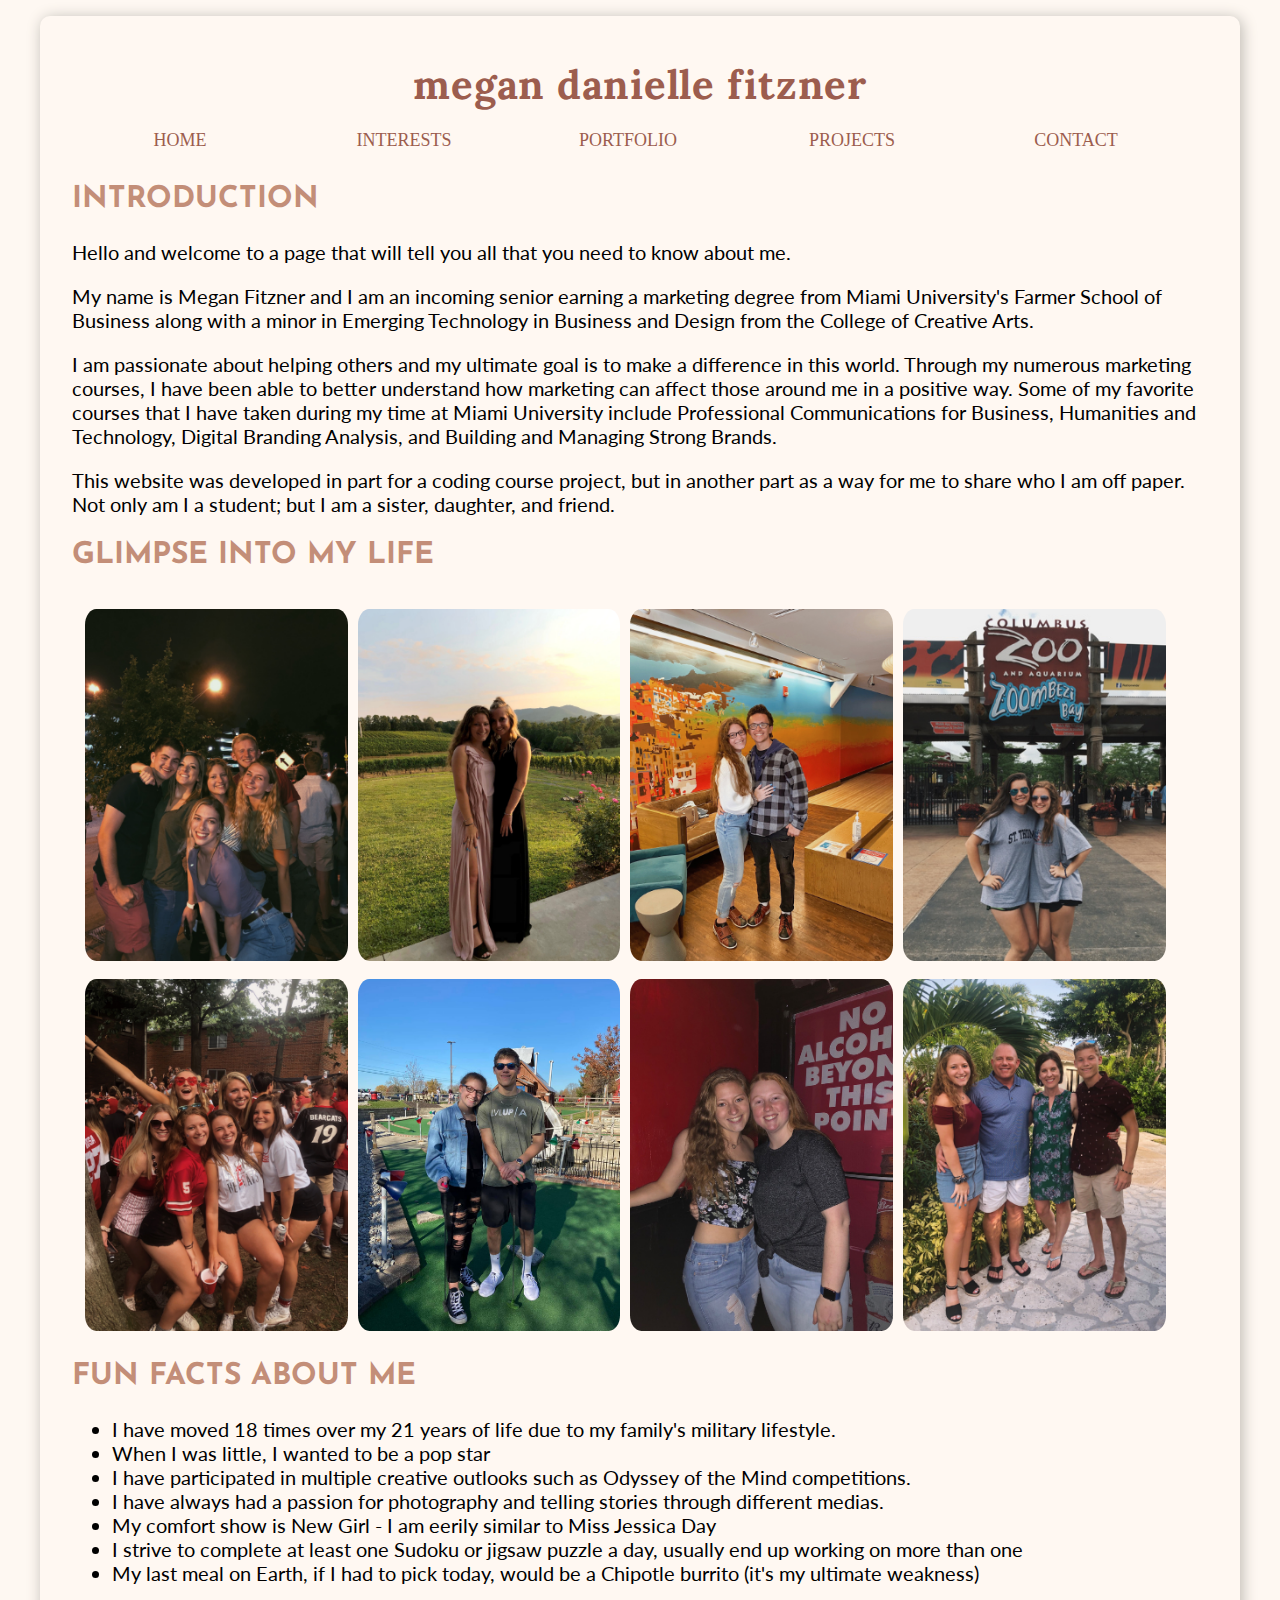
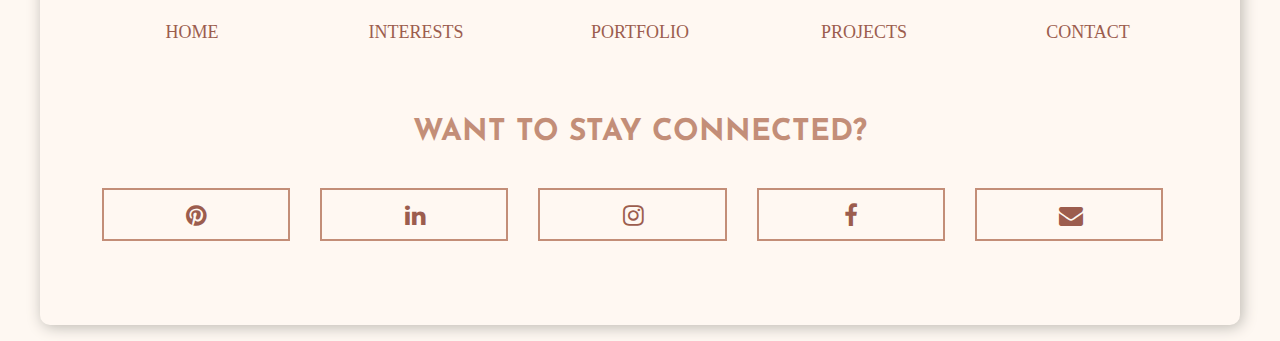
<file: index.html>
<!DOCTYPE html> 
<html lang="en">

<head> 
    
<!-- Head section is for data about the webpage. Enter title, author, and description to match your needs -->
    
    <meta charset="utf-8">
    <meta name="viewport" content="width=device-width, initial-scale=1.0">
    <title>megan danielle fitzner</title>
    <meta name="author" content="Megan Fitzner">
    <meta name="description" content="home page of personal portfolio">
    <link rel="preconnect" href="https://fonts.gstatic.com">
    <link href="styles.css" rel="stylesheet">
    <link href="https://fonts.googleapis.com/css2?family=Josefin+Sans:wght@200&family=Lato:wght@300&family=Lora:ital@1&display=swap" rel="stylesheet">
    <link rel="stylesheet" href="https://maxcdn.bootstrapcdn.com/font-awesome/4.7.0/css/font-awesome.min.css">

</head>

<body id="homepage">

<main class="page container"> 
    
<h1> megan danielle fitzner </h1>
    
<nav>
    <ul>
    
        <li> <a href = "index.html">HOME</a></li>
        <li> <a href = "interests.html">INTERESTS</a></li>
        <li> <a href = "portfolio.html">PORTFOLIO</a></li>
        <li> <a href = "projects.html">PROJECTS</a></li>
        <li> <a href = "contact.html">CONTACT</a></li>
        
    </ul>
</nav>
    
<h2> INTRODUCTION </h2> 
    
<p> 
Hello and welcome to a page that will tell you all that you need to know about me. 
</p>

<p>
My name is Megan Fitzner and I am an incoming senior earning a marketing degree from Miami University's Farmer School of Business along with a minor in Emerging Technology in Business and Design from the College of Creative Arts. 
</p>

<p>
I am passionate about helping others and my ultimate goal is to make a difference in this world. Through my numerous marketing courses, I have been able to better understand how marketing can affect those around me in a positive way. Some of my favorite courses that I have taken during my time at Miami University include Professional Communications for Business, Humanities and Technology, Digital Branding Analysis, and Building and Managing Strong Brands. 
</p>
    
<p>
This website was developed in part for a coding course project, but in another part as a way for me to share who I am off paper. Not only am I a student; but I am a sister, daughter, and friend. 
</p>


<h2> GLIMPSE INTO MY LIFE </h2>
    
<div class="row">
  <div class="column">
    <img src="home_image01.png" alt="Group photo" style="width:100%"> 
  </div>
  <div class="column">
    <img src="home_image02.png" alt="Two friends" style="width:100%">
  </div>
  <div class="column">
    <img src="home_image03.png" alt="Couple" style="width:100%">
  </div>
  <div class="column">
    <img src="home_image04.png" alt="Two friends" style="width:100%">
  </div>
</div> 
    
<div class="row">
  <div class="column">
    <img src="home_image05.png" alt="Group photo" style="width:100%">
  </div> 
  <div class="column">
    <img src="home_image06.png" alt="Siblings" style="width:100%">
  </div>
  <div class="column">
    <img src="home_image07.png" alt="Two friends" style="width:100%">
  </div>
  <div class="column">
    <img src="home_image08.png" alt="Family" style="width:100%">
  </div>
</div>
    
<h2> FUN FACTS ABOUT ME </h2> 
 
<ul class="facts">

    <li>I have moved 18 times over my 21 years of life due to my family's military lifestyle. </li>  
    <li>When I was little, I wanted to be a pop star </li>
    <li>I have participated in multiple creative outlooks such as Odyssey of the Mind competitions.  </li>
    <li>I have always had a passion for photography and telling stories through different medias. </li>
    <li>My comfort show is New Girl - I am eerily similar to Miss Jessica Day  </li>
    <li>I strive to complete at least one Sudoku or jigsaw puzzle a day, usually end up working on more than one  </li>
    <li>My last meal on Earth, if I had to pick today, would be a Chipotle burrito (it's my ultimate weakness)  </li>

</ul>


<footer>
<nav>
    <ul class="pages">
    
        <li> <a href = "index.html">HOME</a></li>
        <li> <a href = "interests.html">INTERESTS</a></li>
        <li> <a href = "portfolio.html">PORTFOLIO</a></li>
        <li> <a href = "projects.html">PROJECTS</a></li>
        <li> <a href = "contact.html">CONTACT</a></li>
        
    </ul>
</nav> 
    
    
<div class="center">
<div id="social-test">
  
<h2>WANT TO STAY CONNECTED?</h2> 
<!-- https://codepen.io/michaelrossi/pen/RWxmbb/ --> 

<ul class="social">
  <li><a href="https://www.pinterest.com/mfitzner/">
      <i class="fa fa-pinterest" aria-hidden="true"></i> </a> </li>
 
  <li><a href="https://www.linkedin.com/in/meganfitzner/">
      <i class="fa fa-linkedin" aria-hidden="true"></i> </a> </li>
 
  <li><a href="https://www.instagram.com/meganfitzner/">
      <i class="fa fa-instagram" aria-hidden="true"></i> </a> </li>
 
  <li><a href="https://www.facebook.com/megan.fitzner">
      <i class="fa fa-facebook" aria-hidden="true"></i> </a> </li>
    
  <li><a href="mailto:fitznemd@miamioh.edu">
      <i class="fa fa-envelope" aria-hidden="true"></i> </a> </li>

</ul>

    </div>
  </div>
    
</footer> 
    
</main>

</body>

</html>
</file>
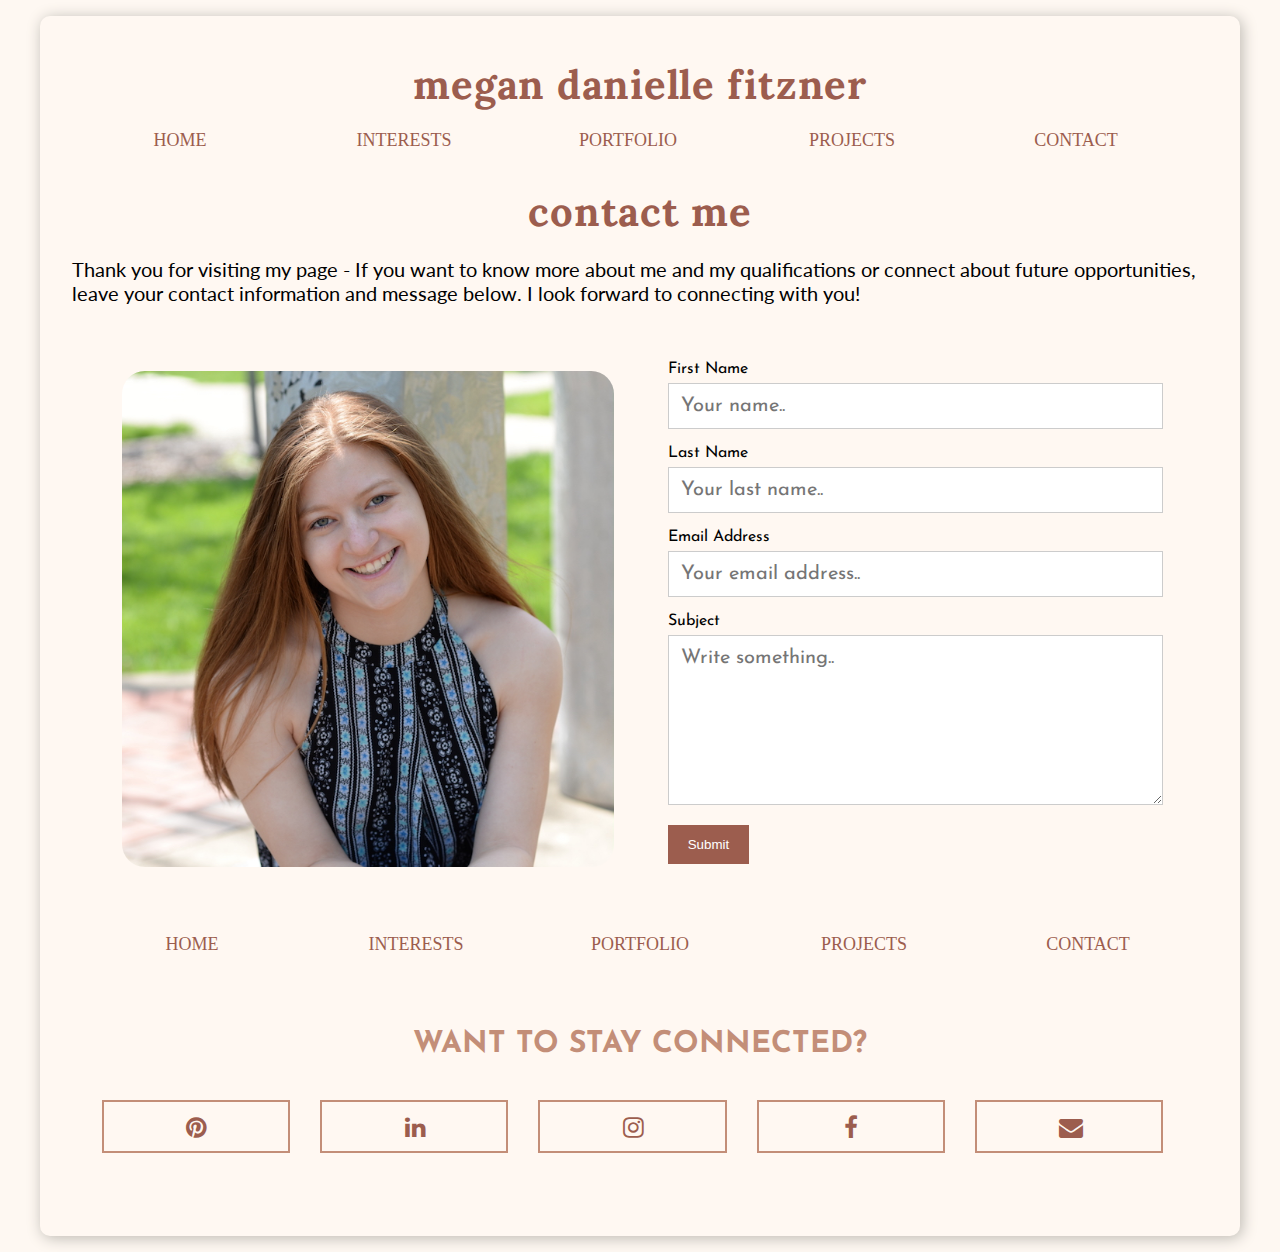
<file: contact.html>
<!DOCTYPE html> 
<html lang="en">

<head> 
    
<!-- Head section is for data about the webpage. Enter title, author, and description to match your needs -->
    
    <meta charset="utf-8">
    <meta name="viewport" content="width=device-width, initial-scale=1.0">
    <title>megan danielle fitzner</title>
    <meta name="author" content="Megan Fitzner">
    <meta name="description" content="home page of personal portfolio">
    <link rel="preconnect" href="https://fonts.gstatic.com">
    <link href="styles.css" rel="stylesheet">
    <link href="https://fonts.googleapis.com/css2?family=Josefin+Sans:wght@200&family=Lato:wght@300&family=Lora:ital@1&display=swap" rel="stylesheet">
    <link rel="stylesheet" href="https://maxcdn.bootstrapcdn.com/font-awesome/4.7.0/css/font-awesome.min.css">

</head>

<body id="homepage">

<main class="page container"> 
    
<h1> megan danielle fitzner </h1>
    
<nav>
    <ul>
    
        <li> <a href = "index.html">HOME</a></li>
        <li> <a href = "interests.html">INTERESTS</a></li>
        <li> <a href = "portfolio.html">PORTFOLIO</a></li>
        <li> <a href = "projects.html">PROJECTS</a></li>
        <li> <a href = "contact.html">CONTACT</a></li>
        
    </ul>
</nav>
    
<h1> contact me </h1>
    
<p>
Thank you for visiting my page - If you want to know more about me and my qualifications or connect about future opportunities, leave your contact information and message below. I look forward to connecting with you! 
</p>


<div class="contact-container">
  <div style="text-align:center">
    
  </div>
<div class="contact-row">
    <div class="contact-column">
      <img src="contact_image01.JPG" alt="Picture of Author" width="100%">
    </div>
    
<div class="contact-column">
      <form action="/action_page.php">
        
          <label for="fname">First Name</label>
        <input type="text" id="fname" name="firstname" placeholder="Your name..">
        
          <label for="lname">Last Name</label>
        <input type="text" id="lname" name="lastname" placeholder="Your last name..">
          
          <label for="email">Email Address</label>
        <input type="text" id="email" name="email" placeholder="Your email address..">
        
          <label for="subject">Subject</label>
        <textarea id="subject" name="subject" placeholder="Write something.." style="height:170px"></textarea>
        
          <input type="submit" value="Submit">
      </form>
    </div>
  </div>
</div>

 

<footer>
<nav>
    <ul class="pages">
    
        <li> <a href = "index.html">HOME</a></li>
        <li> <a href = "interests.html">INTERESTS</a></li>
        <li> <a href = "portfolio.html">PORTFOLIO</a></li>
        <li> <a href = "projects.html">PROJECTS</a></li>
        <li> <a href = "contact.html">CONTACT</a></li>  
   
    </ul>
</nav>       
    
<div class="center">
<div id="social-test">
  
<h2>WANT TO STAY CONNECTED?</h2> 
<!-- https://codepen.io/michaelrossi/pen/RWxmbb/ --> 

<ul class="social">
  <li><a href="https://www.pinterest.com/mfitzner/">
      <i class="fa fa-pinterest" aria-hidden="true"></i> </a> </li>
 
  <li><a href="https://www.linkedin.com/in/meganfitzner/">
      <i class="fa fa-linkedin" aria-hidden="true"></i> </a> </li>
 
  <li><a href="https://www.instagram.com/meganfitzner/">
      <i class="fa fa-instagram" aria-hidden="true"></i> </a> </li>
 
  <li><a href="https://www.facebook.com/megan.fitzner">
      <i class="fa fa-facebook" aria-hidden="true"></i> </a> </li>
    
  <li><a href="mailto:fitznemd@miamioh.edu">
      <i class="fa fa-envelope" aria-hidden="true"></i> </a> </li>

</ul>

    </div>
  </div>
    
</footer> 
    
</main>

</body>

</html>
</file>
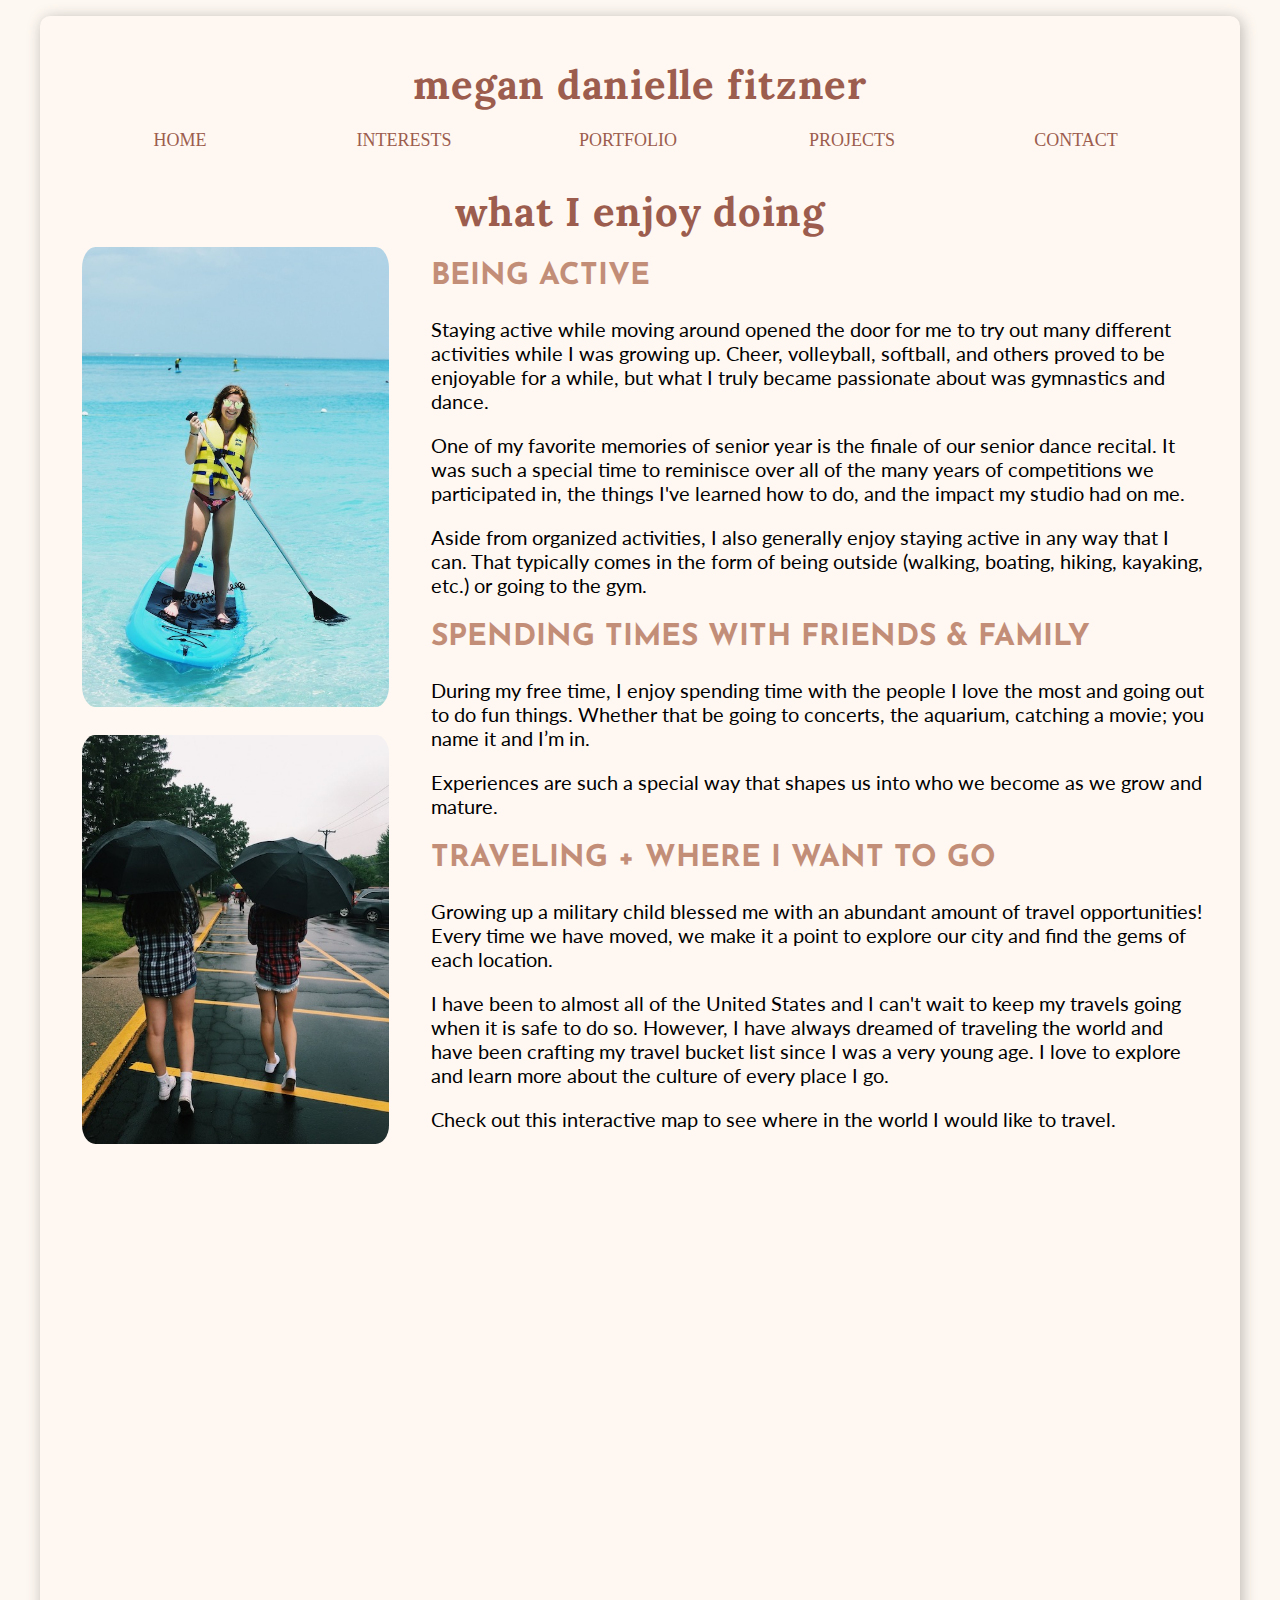
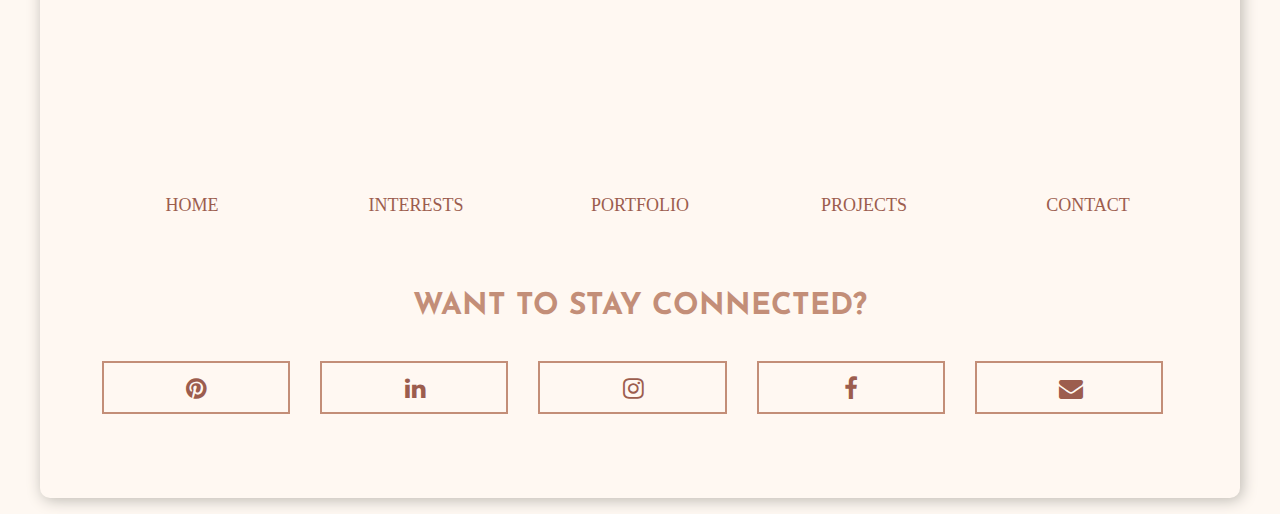
<file: interests.html>
<!DOCTYPE html> 
<html lang="en">

<head> 
    
<!-- Head section is for data about the webpage. Enter title, author, and description to match your needs -->
    
    <meta charset="utf-8">
    <meta name="viewport" content="width=device-width, initial-scale=1.0">
    <title>megan danielle fitzner</title>
    <meta name="author" content="Megan Fitzner">
    <meta name="description" content="home page of personal portfolio">
    <link rel="preconnect" href="https://fonts.gstatic.com">
    <link href="styles.css" rel="stylesheet">
    <link href="https://fonts.googleapis.com/css2?family=Josefin+Sans:wght@200&family=Lato:wght@300&family=Lora:ital@1&display=swap" rel="stylesheet">
    <link rel="stylesheet" href="https://maxcdn.bootstrapcdn.com/font-awesome/4.7.0/css/font-awesome.min.css">

</head>

<body id="homepage">

<main class="page container"> 
    
<h1> megan danielle fitzner </h1>
    
<nav>
    <ul>
    
        <li> <a href = "index.html">HOME</a></li>
        <li> <a href = "interests.html">INTERESTS</a></li>
        <li> <a href = "portfolio.html">PORTFOLIO</a></li>
        <li> <a href = "projects.html">PROJECTS</a></li>
        <li> <a href = "contact.html">CONTACT</a></li>
        
    </ul>
</nav> 
    
<h1> what I enjoy doing </h1> 
    
    
 <div class="interest-row">
    
  <div class="interest-column"> 
    <img src="activities_image01.jpg" alt="Dancing" style="width:100%">
    <img src="activities_image02.JPG" alt="Traveling" style="width:100%">
    
  </div>
     
 
<div class="interest-column2"> 
    
<h2> BEING ACTIVE </h2>

<p>
Staying active while moving around opened the door for me to try out many different activities while I was growing up. Cheer, volleyball, softball, and others proved to be enjoyable for a while, but what I truly became passionate about was gymnastics and dance. 
</p>   
    
<p>
One of my favorite memories of senior year is the finale of our senior dance recital. It was such a special time to reminisce over all of the many years of competitions we participated in, the things I've learned how to do, and the impact my studio had on me. 
</p>
    
<p> 
Aside from organized activities, I also generally enjoy staying active in any way that I can. That typically comes in the form of being outside (walking, boating, hiking, kayaking, etc.) or going to the gym. 
</p>
    
<h2> SPENDING TIMES WITH FRIENDS & FAMILY </h2>   
    
<p>
During my free time, I enjoy spending time with the people I love the most and going out to do fun things. Whether that be going to concerts, the aquarium, catching a movie; you name it and I’m in. 
</p>
    
<p>
Experiences are such a special way that shapes us into who we become as we grow and mature. 
</p>
    
<h2> TRAVELING + WHERE I WANT TO GO </h2>

    
<p>
Growing up a military child blessed me with an abundant amount of travel opportunities! Every time we have moved, we make it a point to explore our city and find the gems of each location. 
</p>
    
<p>
I have been to almost all of the United States and I can't wait to keep my travels going when it is safe to do so. However, I have always dreamed of traveling the world and have been crafting my travel bucket list since I was a very young age. I love to explore and learn more about the culture of every place I go.
</p>
    
<p> 
Check out this interactive map to see where in the world I would like to travel. 
</p>
    
</div>
</div> 
    
<iframe src="https://uploads.knightlab.com/storymapjs/72822c376bb70592fd40c377557dcbe9/bucket-list/index.html" frameborder="0" width="100%" height="600"></iframe>
    

    



<footer>
<nav>
    <ul class="pages">
    
        <li> <a href = "index.html">HOME</a></li>
        <li> <a href = "interests.html">INTERESTS</a></li>
        <li> <a href = "portfolio.html">PORTFOLIO</a></li>
        <li> <a href = "projects.html">PROJECTS</a></li>
        <li> <a href = "contact.html">CONTACT</a></li>
        
    </ul>
</nav>    
    
<div class="center">
<div id="social-test">
  
<h2>WANT TO STAY CONNECTED?</h2> 
<!-- https://codepen.io/michaelrossi/pen/RWxmbb/ --> 

<ul class="social">
  <li><a href="https://www.pinterest.com/mfitzner/">
      <i class="fa fa-pinterest" aria-hidden="true"></i> </a> </li>
 
  <li><a href="https://www.linkedin.com/in/meganfitzner/">
      <i class="fa fa-linkedin" aria-hidden="true"></i> </a> </li>
 
  <li><a href="https://www.instagram.com/meganfitzner/">
      <i class="fa fa-instagram" aria-hidden="true"></i> </a> </li>
 
  <li><a href="https://www.facebook.com/megan.fitzner">
      <i class="fa fa-facebook" aria-hidden="true"></i> </a> </li>
    
  <li><a href="mailto:fitznemd@miamioh.edu">
      <i class="fa fa-envelope" aria-hidden="true"></i> </a> </li>

</ul>

    </div>
  </div>
    
</footer> 
    
</main>

</body>

</html>
</file>
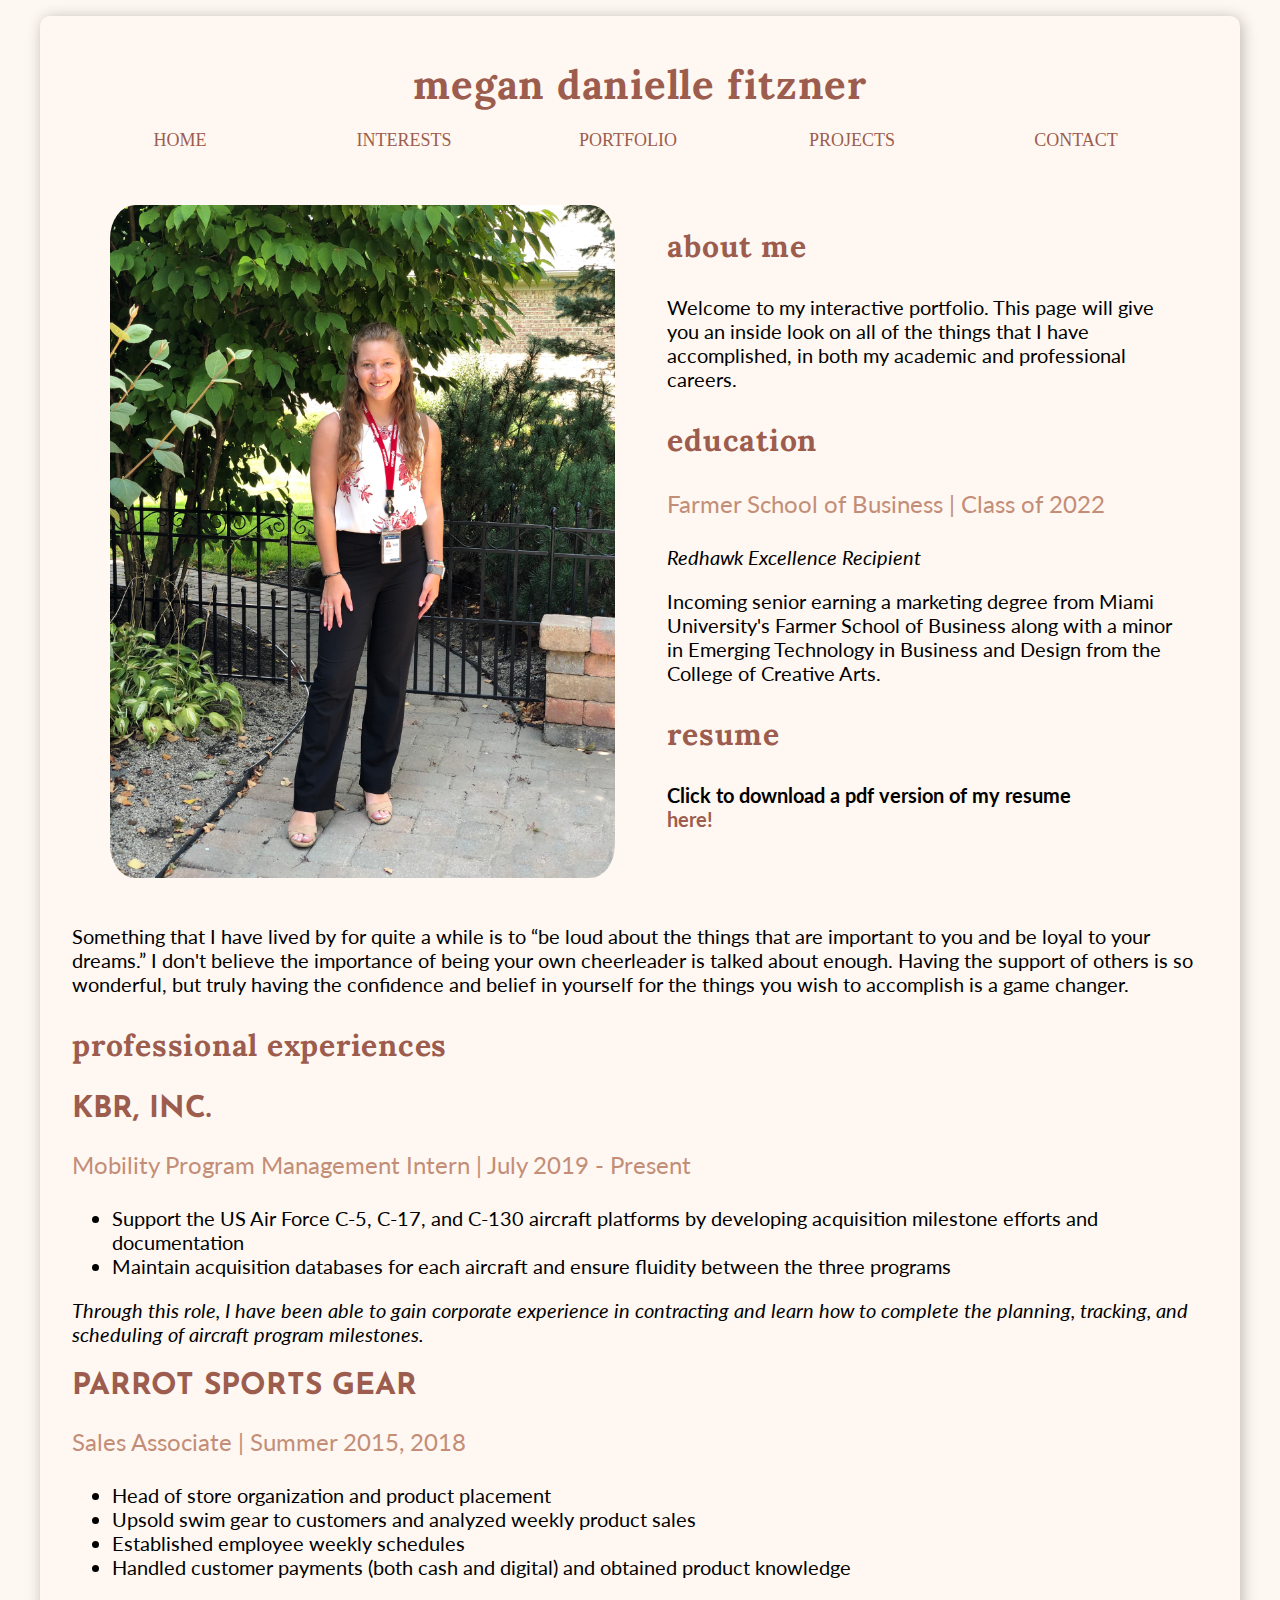
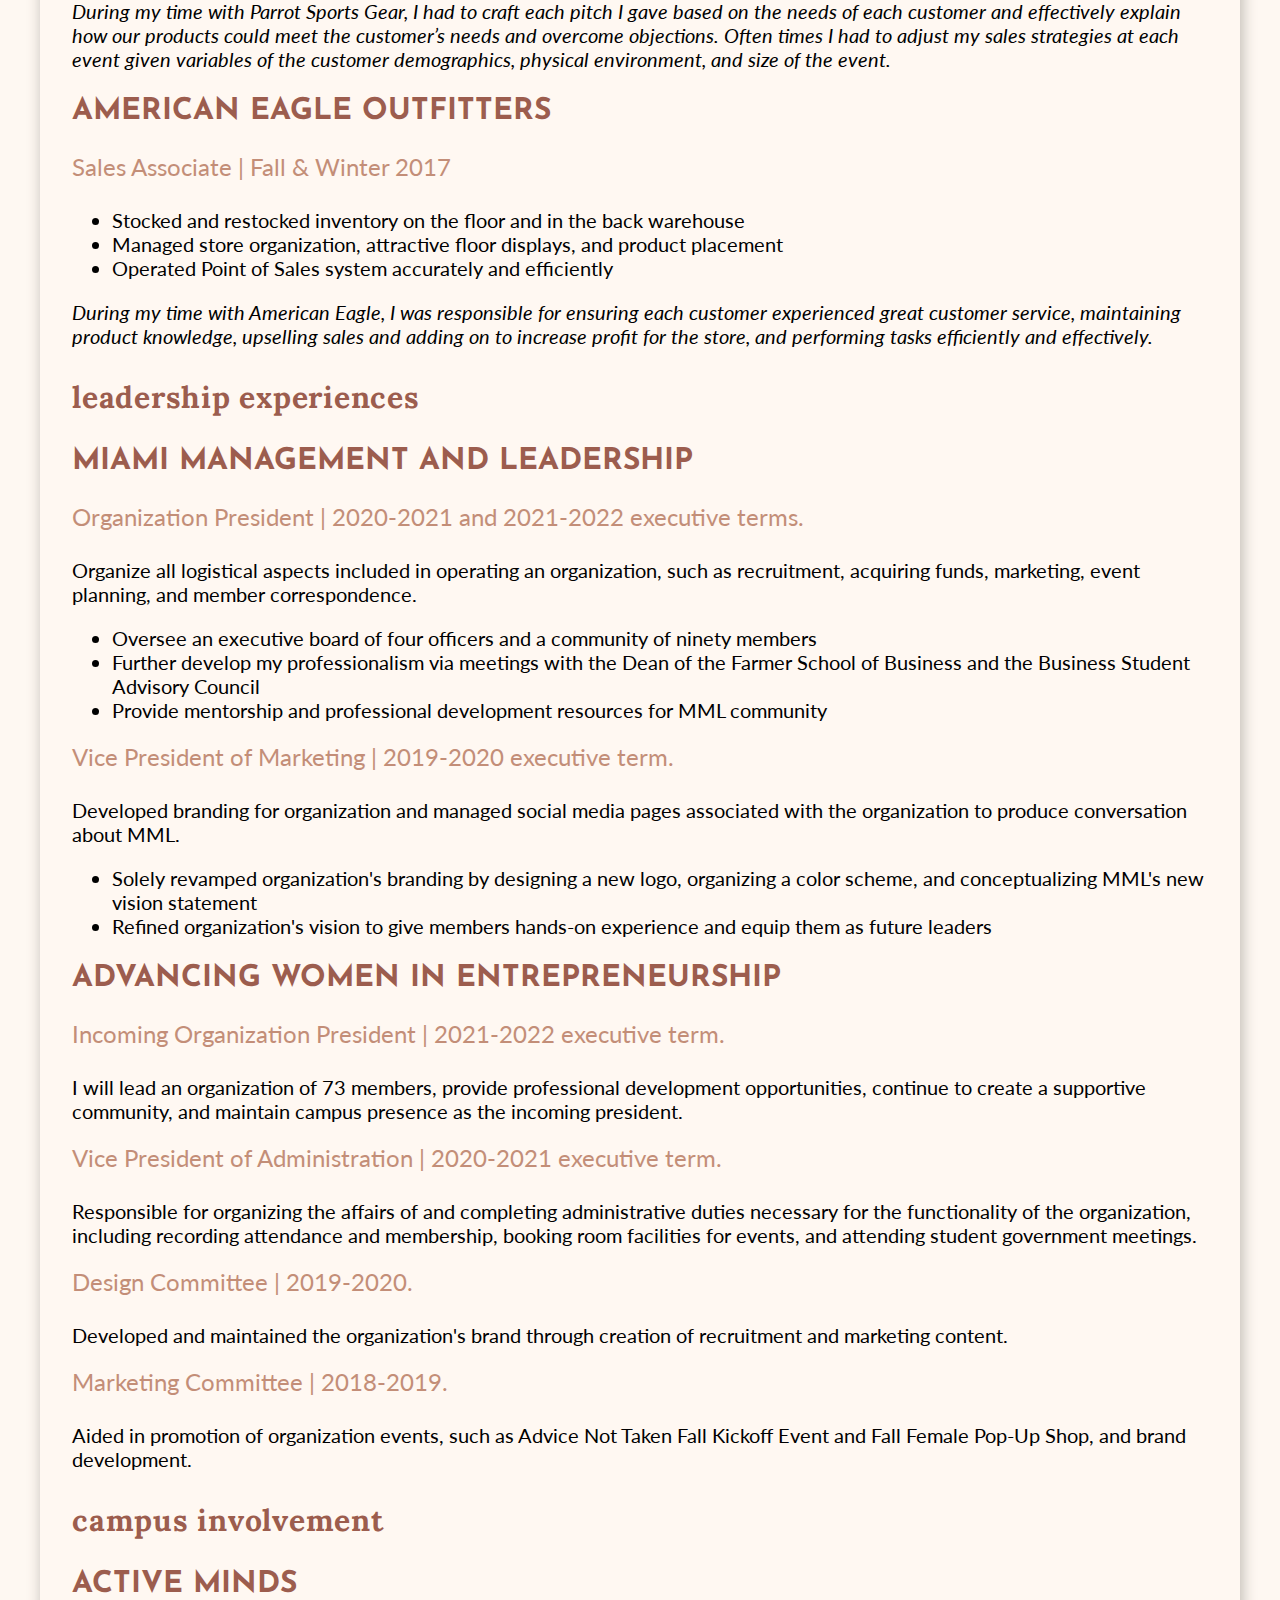
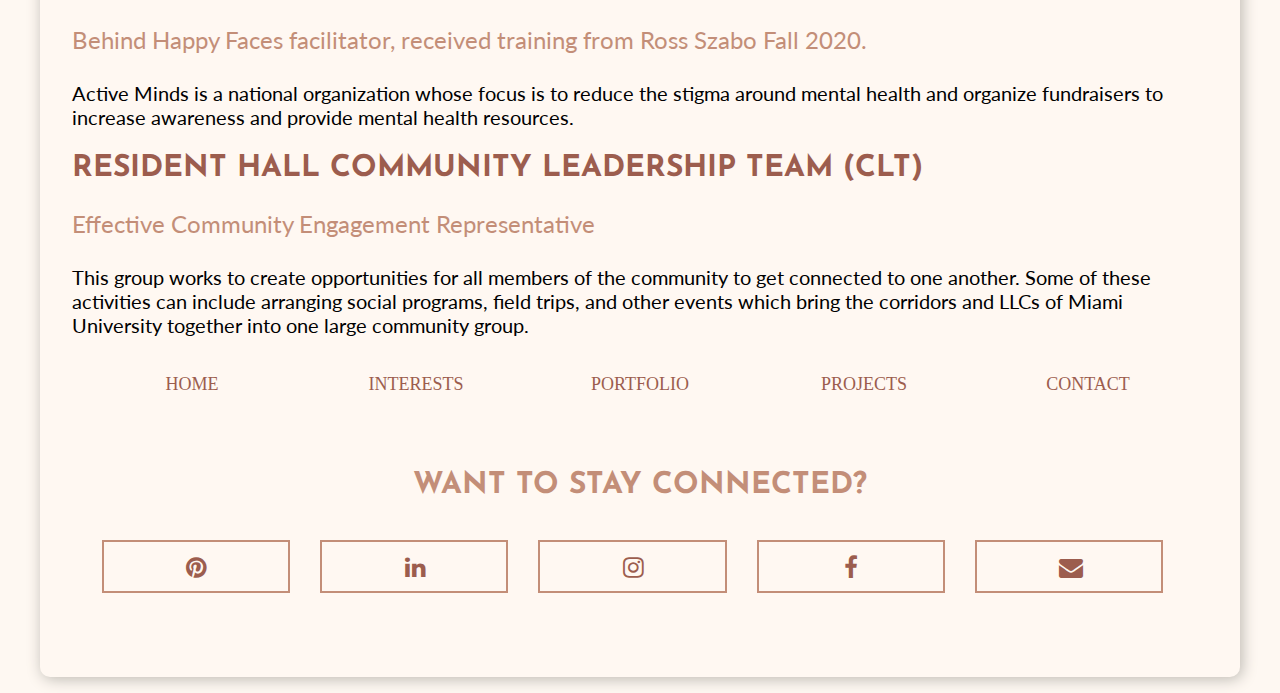
<file: portfolio.html>
<!DOCTYPE html> 
<html lang="en">

<head> 
    
<!-- Head section is for data about the webpage. Enter title, author, and description to match your needs -->
    
    <meta charset="utf-8">
    <meta name="viewport" content="width=device-width, initial-scale=1.0">
    <title>megan danielle fitzner</title>
    <meta name="author" content="Megan Fitzner">
    <meta name="description" content="home page of personal portfolio">
    <link rel="preconnect" href="https://fonts.gstatic.com">
    <link href="styles.css" rel="stylesheet">
    <link href="https://fonts.googleapis.com/css2?family=Josefin+Sans:wght@200&family=Lato:wght@300&family=Lora:ital@1&display=swap" rel="stylesheet">
    <link rel="stylesheet" href="https://maxcdn.bootstrapcdn.com/font-awesome/4.7.0/css/font-awesome.min.css">
    <link rel="stylesheet" href="https://cdnjs.cloudflare.com/ajax/libs/font-awesome/4.7.0/css/font-awesome.min.css">

</head>

<body id="homepage">

<main class="page container"> 
    
<h1> megan danielle fitzner </h1>
    
<nav>
    <ul>
    
        <li> <a href = "index.html">HOME</a></li>
        <li> <a href = "interests.html">INTERESTS</a></li>
        <li> <a href = "portfolio.html">PORTFOLIO</a></li>
        <li> <a href = "projects.html">PROJECTS</a></li>
        <li> <a href = "contact.html">CONTACT</a></li>
        
    </ul>
</nav>

        
<div class="portfolio-row">
  <div class="portfolio-column">
    <img src="portfolio_image01.JPG" alt="Professional photo" style="width:100%">
  </div>
  
<div class="portfolio-column">
    <h3> about me </h3>
        <p> 
            Welcome to my interactive portfolio. This page will give you an inside look on all of the things that I have accomplished, in both my academic and professional careers. 
       </p>
    
    
    <h3> education </h3>
        <p class="position"> Farmer School of Business | Class of 2022 </p>
    
    <p class="award"> Redhawk Excellence Recipient </p>
    
    <p> Incoming senior earning a marketing degree from Miami University's Farmer School of Business along with a minor in Emerging Technology in Business and Design from the College of Creative Arts. </p>
    
    <h3> resume </h3>
    
    <p class="resume"> Click to download a pdf version of my resume
        <a class="resume" href="MeganFitzner_Resume.pdf" download> here! </a> </p>
</div>
</div>   
    
<p> Something that I have lived by for quite a while is to “be loud about the things that are important to you and be loyal to your dreams.” I don't believe the importance of being your own cheerleader is talked about enough. Having the support of others is so wonderful, but truly having the confidence and belief in yourself for the things you wish to accomplish is a game changer.  </p>
    
<h3> professional experiences </h3>
    
<h2 class="portfolio"> KBR, INC.  </h2>
<p class="position"> Mobility Program Management Intern | July 2019 - Present </p>
    
<ul class="portfolio"> 

    <li> Support the US Air Force C-5, C-17, and C-130 aircraft platforms by developing acquisition milestone efforts and documentation </li>
    <li> Maintain acquisition databases for each aircraft and ensure fluidity between the three programs </li>
    
</ul>
    
<p class="reflection">
Through this role, I have been able to gain corporate experience in contracting and learn how to complete the planning, tracking, and scheduling of aircraft program milestones.  
</p>
    
<h2 class="portfolio"> PARROT SPORTS GEAR </h2>
<p class="position"> Sales Associate | Summer 2015, 2018 </p>
    
<ul class="portfolio"> 

    <li> Head of store organization and product placement </li>
    <li> Upsold swim gear to customers and analyzed weekly product sales </li>
    <li> Established employee weekly schedules </li>
    <li> Handled customer payments (both cash and digital) and obtained product knowledge </li>
    
</ul>
    
<p class="reflection">
During my time with Parrot Sports Gear, I had to craft each pitch I gave based on the needs of each customer and effectively explain how our products could meet the customer’s needs and overcome objections. Often times I had to adjust my sales strategies at each event given variables of the customer demographics, physical environment, and size of the event. 
</p> 
    
<h2 class="portfolio"> AMERICAN EAGLE OUTFITTERS </h2>
<p class="position"> Sales Associate | Fall & Winter 2017 </p>
    
<ul class="portfolio"> 

    <li> Stocked and restocked inventory on the floor and in the back warehouse </li>
    <li> Managed store organization, attractive floor displays, and product placement </li>
    <li> Operated Point of Sales system accurately and efficiently </li>
    
</ul>
    
<p class="reflection">
During my time with American Eagle, I was responsible for ensuring each customer experienced great customer service, maintaining product knowledge, upselling sales and adding on to increase profit for the store, and performing tasks efficiently and effectively.  
</p> 
    
<h3> leadership experiences </h3>
    
<h2 class="portfolio"> MIAMI MANAGEMENT AND LEADERSHIP  </h2>
<p class="position"> Organization President | 2020-2021 and 2021-2022 executive terms. </p>
    
<p> 
Organize all logistical aspects included in operating an organization, such as recruitment, acquiring funds, marketing, event planning, and member correspondence.
</p>
    
<ul class="portfolio">
    
<li> Oversee an executive board of four officers and a community of ninety members </li>
<li> Further develop my professionalism via meetings with the Dean of the Farmer School of Business and the Business Student Advisory Council </li>
<li> Provide mentorship and professional development resources for MML community </li>
    
</ul>
    
<p class="position"> Vice President of Marketing | 2019-2020 executive term. </p>
    
<p> 
Developed branding for organization and managed social media pages associated with the organization to produce conversation about MML.
</p>
    
<ul class="portfolio"> 
    
<li> Solely revamped organization's branding by designing a new logo, organizing a color scheme, and conceptualizing MML's new vision statement </li>
<li> Refined organization's vision to give members hands-on experience and equip them as future leaders </li>
    
</ul>
    
<h2 class="portfolio"> ADVANCING WOMEN IN ENTREPRENEURSHIP </h2>
<p class="position"> Incoming Organization President | 2021-2022 executive term. </p>
<p> I will lead an organization of 73 members, provide professional development opportunities, continue to create a supportive community, and maintain campus presence as the incoming president.   </p>
    
<p class="position"> Vice President of Administration | 2020-2021 executive term. </p>
    
<p> 
Responsible for organizing the affairs of and completing administrative duties necessary for the functionality of the organization, including recording attendance and membership, booking room facilities for events, and attending student government meetings.
</p>
    
<p class="position"> Design Committee | 2019-2020. </p>
    
<p> Developed and maintained the organization's brand through creation of recruitment and marketing content. </p>
    
<p class="position"> Marketing Committee | 2018-2019. </p>
    
<p> Aided in promotion of organization events, such as Advice Not Taken Fall Kickoff Event and Fall Female Pop-Up Shop, and brand development. </p>

<h3> campus involvement </h3>
    
<h2 class="portfolio"> ACTIVE MINDS  </h2>
<p class="position"> Behind Happy Faces facilitator, received training from Ross Szabo Fall 2020. </p>
    
<p>
Active Minds is a national organization whose focus is to reduce the stigma around mental health and organize fundraisers to increase awareness and provide mental health resources.
</p>
    
<h2 class="portfolio"> RESIDENT HALL COMMUNITY LEADERSHIP TEAM (CLT) </h2>
<p class="position"> Effective Community Engagement Representative </p>
    
<p> This group works to create opportunities for all members of the community to get connected to one another. Some of these activities can include arranging social programs, field trips, and other events which bring the corridors and LLCs of Miami University together into one large community group. </p>

<footer>
<nav>
    <ul class="pages">
    
        <li> <a href = "index.html">HOME</a></li>
        <li> <a href = "interests.html">INTERESTS</a></li>
        <li> <a href = "portfolio.html">PORTFOLIO</a></li>
        <li> <a href = "projects.html">PROJECTS</a></li>
        <li> <a href = "contact.html">CONTACT</a></li>
        
    </ul>
</nav>    
    
<div class="center">
<div id="social-test">
  
<h2>WANT TO STAY CONNECTED?</h2> 
<!-- https://codepen.io/michaelrossi/pen/RWxmbb/ --> 

<ul class="social">
  <li><a href="https://www.pinterest.com/mfitzner/">
      <i class="fa fa-pinterest" aria-hidden="true"></i> </a> </li>
 
  <li><a href="https://www.linkedin.com/in/meganfitzner/">
      <i class="fa fa-linkedin" aria-hidden="true"></i> </a> </li>
 
  <li><a href="https://www.instagram.com/meganfitzner/">
      <i class="fa fa-instagram" aria-hidden="true"></i> </a> </li>
 
  <li><a href="https://www.facebook.com/megan.fitzner">
      <i class="fa fa-facebook" aria-hidden="true"></i> </a> </li>
    
  <li><a href="mailto:fitznemd@miamioh.edu">
      <i class="fa fa-envelope" aria-hidden="true"></i> </a> </li>

</ul>

    </div>
  </div>
    
</footer> 
    
</main>

</body>

</html>
</file>
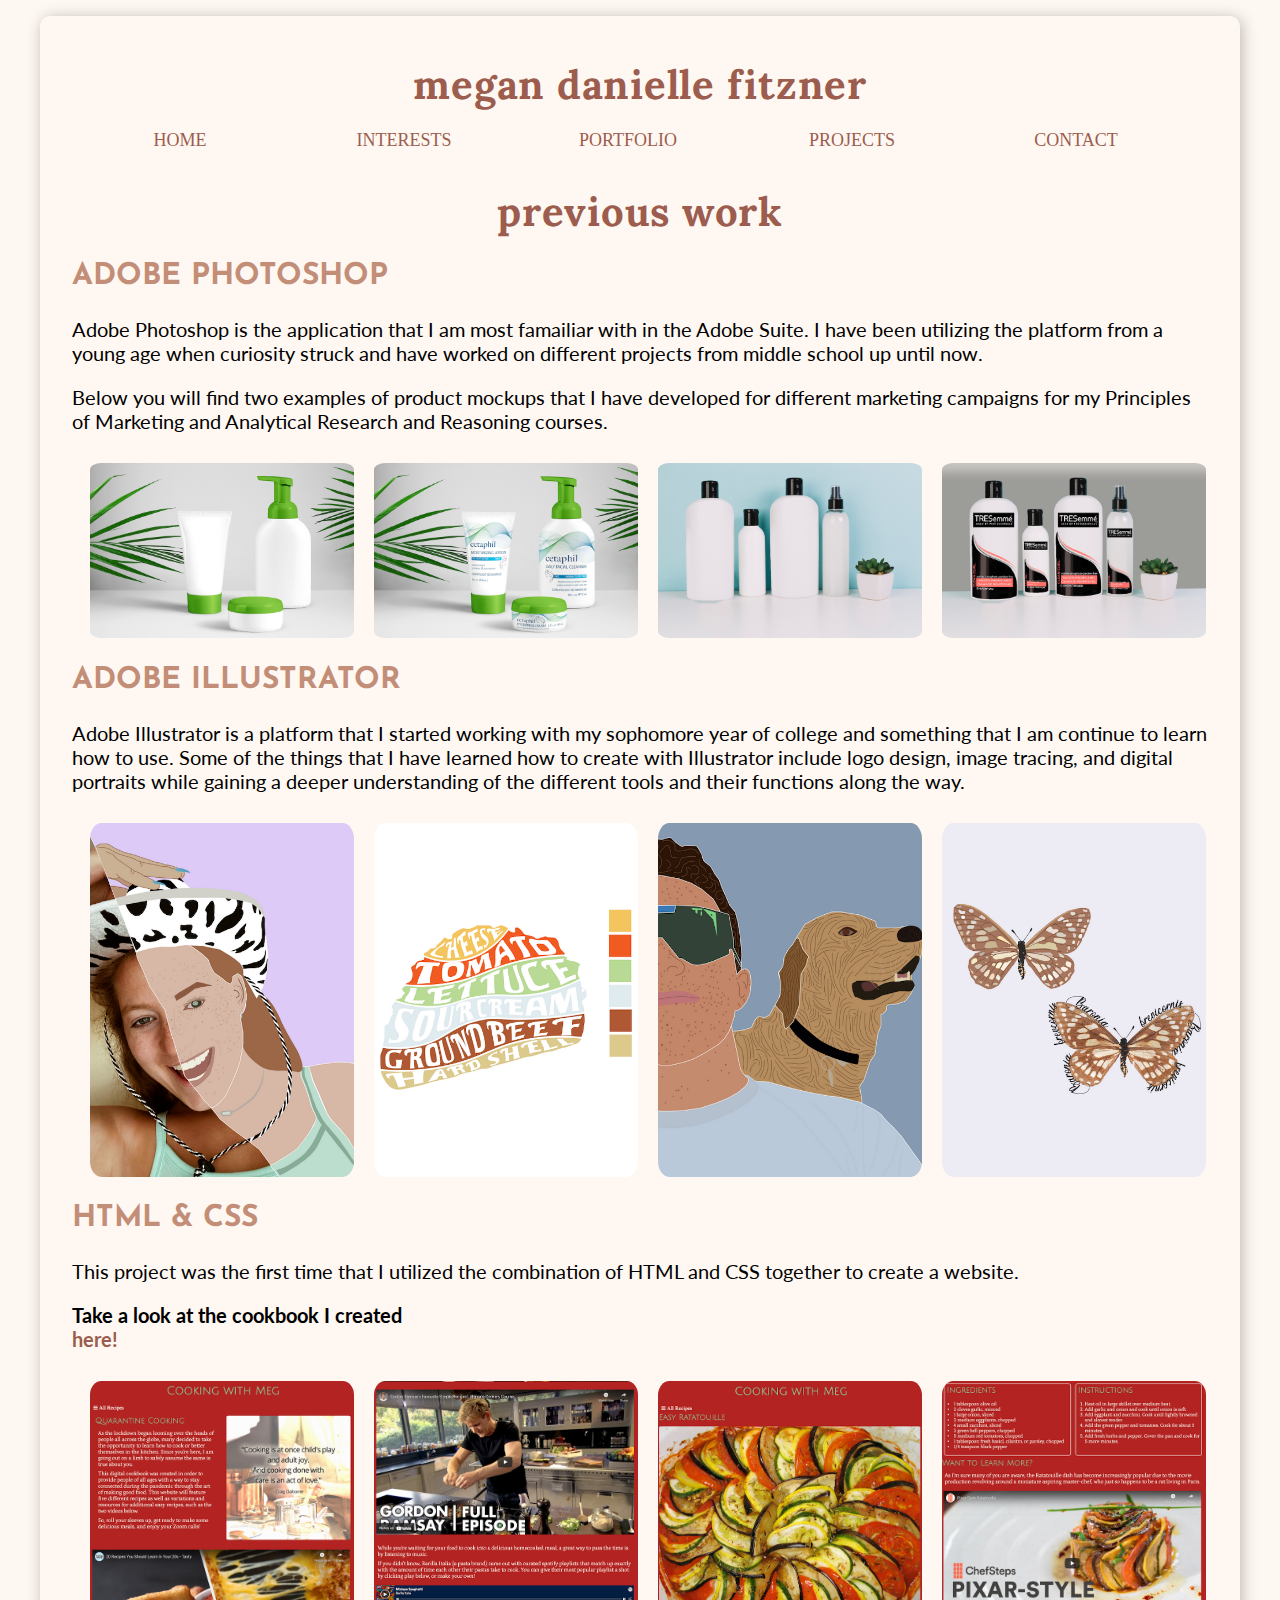
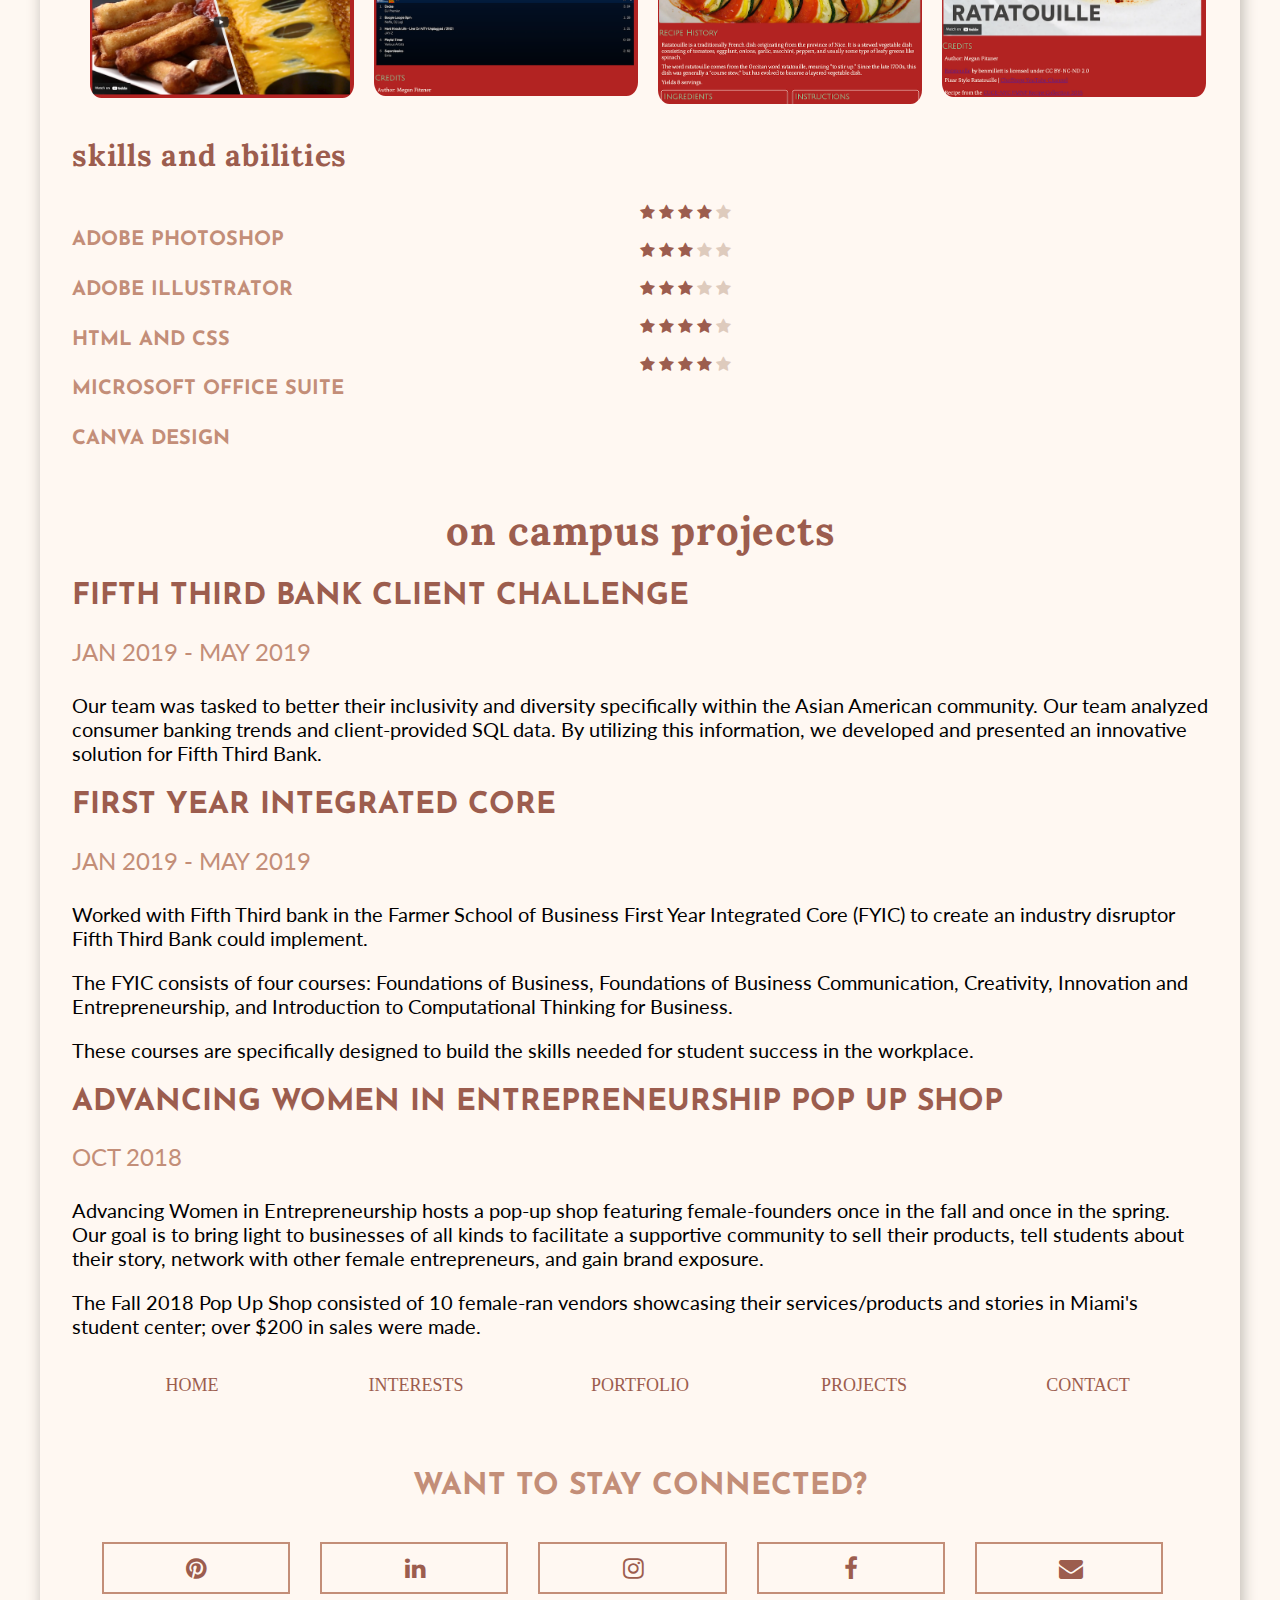
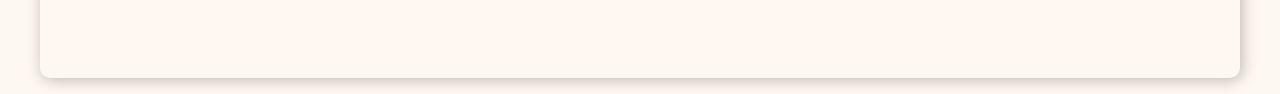
<file: projects.html>
<!DOCTYPE html> 
<html lang="en">

<head> 
    
<!-- Head section is for data about the webpage. Enter title, author, and description to match your needs -->
    
    <meta charset="utf-8">
    <meta name="viewport" content="width=device-width, initial-scale=1.0">
    <title>megan danielle fitzner</title>
    <meta name="author" content="Megan Fitzner">
    <meta name="description" content="home page of personal portfolio">
    <link rel="preconnect" href="https://fonts.gstatic.com">
    <link href="styles.css" rel="stylesheet">
    <link href="https://fonts.googleapis.com/css2?family=Josefin+Sans:wght@200&family=Lato:wght@300&family=Lora:ital@1&display=swap" rel="stylesheet">
    <link rel="stylesheet" href="https://maxcdn.bootstrapcdn.com/font-awesome/4.7.0/css/font-awesome.min.css">

</head>

<body id="homepage">

<main class="page container"> 
    
<h1> megan danielle fitzner </h1>
    
<nav>
    <ul>
    
        <li> <a href = "index.html">HOME</a></li>
        <li> <a href = "interests.html">INTERESTS</a></li>
        <li> <a href = "portfolio.html">PORTFOLIO</a></li>
        <li> <a href = "projects.html">PROJECTS</a></li>
        <li> <a href = "contact.html">CONTACT</a></li>
        
    </ul>
</nav>
    
<h1> previous work </h1>
    
<!-- https://www.w3schools.com/howto/howto_js_lightbox.asp -->
    
<h2> ADOBE PHOTOSHOP </h2>
    
<p>
Adobe Photoshop is the application that I am most famailiar with in the Adobe Suite. I have been utilizing the platform from a young age when curiosity struck and have worked on different projects from middle school up until now. 
</p>
    
<p> Below you will find two examples of product mockups that I have developed for different marketing campaigns for my Principles of Marketing and Analytical Research and Reasoning courses.  
</p> 

<!-- thumbnails of project images --> 
<div class="project-row"> 
  <div class="project-column">
    <img src="photoshop_image01.png" style="width:100%" onclick="openModal();currentSlide(1)" class="hover-shadow cursor">
  </div>
  <div class="project-column">
    <img src="photoshop_image02.png" style="width:100%" onclick="openModal();currentSlide(2)" class="hover-shadow cursor">
  </div>
  <div class="project-column">
    <img src="photoshop_image03.png" style="width:100%" onclick="openModal();currentSlide(3)" class="hover-shadow cursor">
  </div>
  <div class="project-column">
    <img src="photoshop_image04.png" style="width:100%" onclick="openModal();currentSlide(4)" class="hover-shadow cursor">
  </div>
</div> 

<!-- full screen of project images --> 
<div id="myModal" class="modal"> 
  <span class="close cursor" onclick="closeModal()">&times;</span>
  <div class="modal-content">

    <div class="mySlides">
      <img src="photoshop_image01.png" style="width:100%">
    </div>

    <div class="mySlides">
      <img src="photoshop_image02.png" style="width:100%">
    </div>

    <div class="mySlides">
      <img src="photoshop_image03.png" style="width:100%">
    </div>
    
    <div class="mySlides">
      <img src="photoshop_image04.png" style="width:100%">
    </div>
    
    <a class="prev" onclick="plusSlides(-1)">&#10094;</a>
    <a class="next" onclick="plusSlides(1)">&#10095;</a>

<!-- project thumbnails in full screen + captions --> 
<div class="project-caption-container">
      <p id="caption"></p>
    </div>
        <div class="project-column">
          <img class="demo cursor" src="photoshop_image01.png" style="width:100%" onclick="currentSlide(1)" alt="mockup">
        </div>
        <div class="project-column">
          <img class="demo cursor" src="photoshop_image02.png" style="width:100%" onclick="currentSlide(2)" alt="final">
        </div>
        <div class="project-column">
          <img class="demo cursor" src="photoshop_image03.png" style="width:100%" onclick="currentSlide(3)" alt="mockup">
        </div>
        <div class="project-column">
          <img class="demo cursor" src="photoshop_image04.png" style="width:100%" onclick="currentSlide(4)" alt="final">
        </div>
    </div>
</div>

<script>
function openModal() {
  document.getElementById("myModal").style.display = "block";
}

function closeModal() {
  document.getElementById("myModal").style.display = "none";
}

var slideIndex = 1;
showSlides(slideIndex);

function plusSlides(n) {
  showSlides(slideIndex += n);
}

function currentSlide(n) {
  showSlides(slideIndex = n);
}

function showSlides(n) {
  var i;
  var slides = document.getElementsByClassName("mySlides");
  var dots = document.getElementsByClassName("demo");
  var captionText = document.getElementById("caption");
  if (n > slides.length) {slideIndex = 1}
  if (n < 1) {slideIndex = slides.length}
  for (i = 0; i < slides.length; i++) {
      slides[i].style.display = "none";
  }
  for (i = 0; i < dots.length; i++) {
      dots[i].className = dots[i].className.replace(" active", "");
  }
  slides[slideIndex-1].style.display = "block";
  dots[slideIndex-1].className += " active";
  captionText.innerHTML = dots[slideIndex-1].alt;
    }
</script>
 
<h2> ADOBE ILLUSTRATOR </h2>

    
<p>
Adobe Illustrator is a platform that I started working with my sophomore year of college and something that I am continue to learn how to use. Some of the things that I have learned how to create with Illustrator include logo design, image tracing, and digital portraits while gaining a deeper understanding of the different tools and their functions along the way.
</p>
    
<!-- thumbnails of project images --> 
<div class="project-row"> 
  <div class="project-column">
    <img src="illustrator_image01.png" style="width:100%" onclick="openModal2();currentSlide2(1)" class="hover-shadow cursor2">
  </div>
  <div class="project-column">
    <img src="illustrator_image02.png" style="width:100%" onclick="openModal2();currentSlide2(2)" class="hover-shadow cursor2">
  </div>
  <div class="project-column">
    <img src="illustrator_image03.png" style="width:100%" onclick="openModal2();currentSlide2(3)" class="hover-shadow cursor2">
  </div>
  <div class="project-column">
    <img src="illustrator_image04.png" style="width:100%" onclick="openModal2();currentSlide2(4)" class="hover-shadow cursor2">
  </div>
</div> 
    
<!-- full screen of project images --> 
<div id="myModal2" class="modal2"> 
  <span class="close2 cursor2" onclick="closeModal2()">&times;</span>
  <div class="modal-content2">

    <div class="mySlides2">
      <img src="illustrator_image01.png" style="width:100%">
    </div>

    <div class="mySlides2">
      <img src="illustrator_image02.png" style="width:100%">
    </div>

    <div class="mySlides2">
      <img src="illustrator_image03.png" style="width:100%">
    </div>
    
    <div class="mySlides2">
      <img src="illustrator_image04.png" style="width:100%">
    </div>
    
    <a class="prev2" onclick="plusSlides2(-1)">&#10094;</a>
    <a class="next2" onclick="plusSlides2(1)">&#10095;</a>

<!-- project thumbnails in full screen + captions --> 
<div class="project-caption-container">
      <p id="caption2"></p>
    </div>
        <div class="project-column">
          <img class="demo cursor" src="illustrator_image01.png" style="width:100%" onclick="currentSlide2(1)" alt="mockup">
        </div>
        <div class="project-column">
          <img class="demo cursor" src="illustrator_image02.png" style="width:100%" onclick="currentSlide2(2)" alt="final">
        </div>
        <div class="project-column">
          <img class="demo cursor" src="illustrator_image03.png" style="width:100%" onclick="currentSlide2(3)" alt="mockup">
        </div>
        <div class="project-column">
          <img class="demo cursor" src="illustrator_image04.png" style="width:100%" onclick="currentSlide2(4)" alt="final">
        </div>
    </div>
</div>

      
<script>
function openModal2() {
  document.getElementById("myModal2").style.display = "block";
}

function closeModal2() {
  document.getElementById("myModal2").style.display = "none";
}

var slideIndex2 = 1;
showSlides2(slideIndex2);

function plusSlides2(n) {
  showSlides2(slideIndex2 += n);
}

function currentSlide2(n) {
  showSlides2(slideIndex2 = n);
}

function showSlides2(n) {
  var i2;
  var slides2 = document.getElementsByClassName("mySlides2");
  var dots2 = document.getElementsByClassName("demo2");
  var captionText2 = document.getElementById("caption2");
  if (n > slides2.length) {slideIndex2 = 1}
  if (n < 1) {slideIndex2 = slides2.length}
  for (i2 = 0; i2 < slides2.length; i2++) {
      slides2[i2].style.display = "none";
  }
  for (i2 = 0; i2 < dots2.length; i2++) {
      dots2[i2].className = dots2[i2].className.replace(" active", "");
  }
  slides2[slideIndex2-1].style.display = "block";
  dots2[slideIndex2-1].className += " active";
  captionText2.innerHTML = dots2[slideIndex2-1].alt;
    }
</script>
    
<h2> HTML & CSS </h2>
    
<p>This project was the first time that I utilized the combination of HTML and CSS together to create a website. </p>

<p class="cookbook">
Take a look at the cookbook I created 
    <a class="cookbook" href="https://etbd.tech/fitznemd_185793/exercise5-copy/"> 
here! </a> 
</p>
    
<!-- thumbnails of project images --> 
<div class="project-row"> 
  <div class="project-column">
    <img src="cookbook_image01.png" style="width:100%" onclick="openModal3();currentSlide3(1)" class="hover-shadow cursor3">
  </div>
  <div class="project-column">
    <img src="cookbook_image02.png" style="width:100%" onclick="openModal3();currentSlide3(2)" class="hover-shadow cursor3">
  </div>
  <div class="project-column">
    <img src="cookbook_image03.png" style="width:100%" onclick="openModal3();currentSlide3(3)" class="hover-shadow cursor3">
  </div>
  <div class="project-column">
    <img src="cookbook_image04.png" style="width:100%" onclick="openModal3();currentSlide3(4)" class="hover-shadow cursor3">
  </div>
</div> 
    
<!-- full screen of project images --> 
<div id="myModal3" class="modal3"> 
  <span class="close3 cursor3" onclick="closeModal3()">&times;</span>
  <div class="modal-content3">

    <div class="mySlides3">
      <img src="cookbook_image01.png" style="width:100%">
    </div>

    <div class="mySlides3">
      <img src="cookbook_image02.png" style="width:100%">
    </div>

    <div class="mySlides3">
      <img src="cookbook_image03.png" style="width:100%">
    </div>
    
    <div class="mySlides3">
      <img src="cookbook_image04.png" style="width:100%">
    </div>
    
    <a class="prev3" onclick="plusSlides3(-1)">&#10094;</a>
    <a class="next3" onclick="plusSlides3(1)">&#10095;</a>

<!-- project thumbnails in full screen + captions --> 
<div class="project-caption-container">
      <p id="caption3"></p>
    </div>
        <div class="project-column">
          <img class="demo cursor" src="cookbook_image01.png" style="width:100%" onclick="currentSlide3(1)" alt="mockup">
        </div>
        <div class="project-column">
          <img class="demo cursor" src="cookbook_image02.png" style="width:100%" onclick="currentSlide3(2)" alt="final">
        </div>
        <div class="project-column">
          <img class="demo cursor" src="cookbook_image03.png" style="width:100%" onclick="currentSlide3(3)" alt="mockup">
        </div>
        <div class="project-column">
          <img class="demo cursor" src="cookbook_image04.png" style="width:100%" onclick="currentSlide3(4)" alt="final">
        </div>
    </div>
</div>

      
<script>
function openModal3() {
  document.getElementById("myModal3").style.display = "block";
}

function closeModal3() {
  document.getElementById("myModal3").style.display = "none";
}

var slideIndex3 = 1;
showSlides3(slideIndex3);

function plusSlides3(n) {
  showSlides3(slideIndex3 += n);
}

function currentSlide3(n) {
  showSlides3(slideIndex3 = n);
}

function showSlides3(n) {
  var i3;
  var slides3 = document.getElementsByClassName("mySlides3");
  var dots3 = document.getElementsByClassName("demo3");
  var captionText3 = document.getElementById("caption3");
  if (n > slides3.length) {slideIndex3 = 1}
  if (n < 1) {slideIndex3 = slides3.length}
  for (i3 = 0; i3 < slides3.length; i3++) {
      slides3[i3].style.display = "none";
  }
  for (i3 = 0; i3 < dots3.length; i3++) {
      dots3[i3].className = dots2[i3].className.replace(" active", "");
  }
  slides3[slideIndex3-1].style.display = "block";
  dots3[slideIndex3-1].className += " active";
  captionText3.innerHTML = dots3[slideIndex3-1].alt;
    }
</script>
    
<h3> skills and abilities </h3> 
<!-- https://www.w3schools.com/howto/tryit.asp?filename=tryhow_css_star_rating --> 
    
<div class="skills-row">
    
    <div class="skills-column"> 
<h4> ADOBE PHOTOSHOP  </h4>
<h4> ADOBE ILLUSTRATOR  </h4>
<h4> HTML AND CSS  </h4>
<h4> MICROSOFT OFFICE SUITE </h4>
<h4> CANVA DESIGN </h4>
    </div>
    
    <div class="skills-column">
    
<!-- photoshop --> 
<span class="fa fa-star checked"></span>
<span class="fa fa-star checked"></span>
<span class="fa fa-star checked"></span>
<span class="fa fa-star checked"></span>
<span class="fa fa-star unchecked"></span>
    
<p> </p>
  
<!-- illustrator --> 
<span class="fa fa-star checked"></span>
<span class="fa fa-star checked"></span>
<span class="fa fa-star checked"></span>
<span class="fa fa-star unchecked"></span>
<span class="fa fa-star unchecked"></span>
        
<p> </p>
    
<!-- html & css --> 
<span class="fa fa-star checked"></span>
<span class="fa fa-star checked"></span>
<span class="fa fa-star checked"></span>
<span class="fa fa-star unchecked"></span>
<span class="fa fa-star unchecked"></span>
        
<p> </p>
    
<!-- office suite --> 
<span class="fa fa-star checked"></span>
<span class="fa fa-star checked"></span>
<span class="fa fa-star checked"></span>
<span class="fa fa-star checked"></span>
<span class="fa fa-star unchecked"></span>
        
<p> </p>
   
<!-- canva --> 
<span class="fa fa-star checked"></span>
<span class="fa fa-star checked"></span>
<span class="fa fa-star checked"></span>
<span class="fa fa-star checked"></span>
<span class="fa fa-star unchecked"></span>
        
        </div>
    </div>
    
<h1> on campus projects </h1>
    
<h2 class="portfolio"> FIFTH THIRD BANK CLIENT CHALLENGE  </h2>
<p class="date"> JAN 2019 - MAY 2019 </p>
    
<p>
Our team was tasked to better their inclusivity and diversity specifically within the Asian American community. Our team analyzed consumer banking trends and client-provided SQL data. By utilizing this information, we developed and presented an innovative solution for Fifth Third Bank. 
</p>
    
<h2 class="portfolio"> FIRST YEAR INTEGRATED CORE  </h2>
<p class="date"> JAN 2019 - MAY 2019 </p>
    
<p>
Worked with Fifth Third bank in the Farmer School of Business First Year Integrated Core (FYIC) to create an industry disruptor Fifth Third Bank could implement. </p>

<p>The FYIC consists of four courses: Foundations of Business, Foundations of Business Communication, Creativity, Innovation and Entrepreneurship, and Introduction to Computational Thinking for Business.</p>

<p>These courses are specifically designed to build the skills needed for student success in the workplace. 
</p>
    
<h2 class="portfolio"> ADVANCING WOMEN IN ENTREPRENEURSHIP POP UP SHOP </h2>
<p class="date"> OCT 2018 </p>
    
<p> Advancing Women in Entrepreneurship hosts a pop-up shop featuring female-founders once in the fall and once in the spring. Our goal is to bring light to businesses of all kinds to facilitate a supportive community to sell their products, tell students about their story, network with other female entrepreneurs, and gain brand exposure.
</p>
    
<p> The Fall 2018 Pop Up Shop consisted of 10 female-ran vendors showcasing their services/products and stories in Miami's student center; over $200 in sales were made.
</p>

<footer>
<nav>
    <ul class="pages">
    
        <li> <a href = "index.html">HOME</a></li>
        <li> <a href = "interests.html">INTERESTS</a></li>
        <li> <a href = "portfolio.html">PORTFOLIO</a></li>
        <li> <a href = "projects.html">PROJECTS</a></li>
        <li> <a href = "contact.html">CONTACT</a></li>
        
    </ul>
</nav>    
    
<div class="center">
<div id="social-test">
  
<h2>WANT TO STAY CONNECTED?</h2> 
<!-- https://codepen.io/michaelrossi/pen/RWxmbb/ --> 

<ul class="social">
  <li><a href="https://www.pinterest.com/mfitzner/">
      <i class="fa fa-pinterest" aria-hidden="true"></i> </a> </li>
 
  <li><a href="https://www.linkedin.com/in/meganfitzner/">
      <i class="fa fa-linkedin" aria-hidden="true"></i> </a> </li>
 
  <li><a href="https://www.instagram.com/meganfitzner/">
      <i class="fa fa-instagram" aria-hidden="true"></i> </a> </li>
 
  <li><a href="https://www.facebook.com/megan.fitzner">
      <i class="fa fa-facebook" aria-hidden="true"></i> </a> </li>
    
  <li><a href="mailto:fitznemd@miamioh.edu">
      <i class="fa fa-envelope" aria-hidden="true"></i> </a> </li>

</ul>

    </div>
  </div>
    
</footer> 
    
</main>

</body>

</html>
</file>
<file: styles.css>
/* 

.container {
    max-width: 960px; 
    color: floralwhite; 
    border-radius: 10px; 
    margin: 1em auto; 
    box-shadow: 2px 2px 15px #BBB7B0; 
}

.box {
    flex: 1; 
    margin: 10px; 
}

@media screen and (max-width: 650px) {
    .row {
        flex-direction: column; 
        padding: 0 20px; 
    }
    .box {
        margin: 10px 0; 
    }
}

https://etbd.tech/fitznemd_185793/exercise5-copy/

*/


.container {
    max-width: 1200px; 
    color: black; 
    background-color: #FFF8F2;
    border-radius: 10px; 
    margin: 1em auto; 
    box-shadow: 2px 2px 15px #BBB7B0;
    padding: 1em 2em;
}


body {
    background-color: #FEF8F2; 
}

nav ul, footer ul {
    display: flex; 
    flex-direction: row; 
    padding: 0.5em; 
    margin: 0.75em 0 0.75em 0; 
}

nav ul li {
    flex: 1; 
    margin: 0 1.5em 0 0; 
    list-style-type: none; 
    border-width: 0px; 
}

a {
    display: block; 
    height: 100%; 
    text-decoration: none; 
    border-radius: 10px; 
    font-size: 18px; 
    vertical-align: middle; 
    text-align: center; 
    color: #9C5D4E; 
} 

a:hover {
    background-color: #FFF8F2; 
    text-decoration: underline; 
}

a.resume, a.cookbook {
    color: #9C5D4E; 
    font-family: 'Lato', sans-serif;
    font-size: 20px; 
    text-align: inherit; 
}

h1 {
    font-family: 'Lora', serif;
    text-align: center; 
    font-size: 40px; 
    color: #9C5D4E; 
    margin-bottom: 0px;
    letter-spacing: 0.75px; 
}

h2 {
    font-family: 'Josefin Sans', sans-serif;
    font-size: 30px; 
    color: #C38E78; 
}

h2.portfolio {
    font-family: 'Josefin Sans', sans-serif;
    font-size: 30px; 
    color: #9C5D4E; 
}

h3 {
    font-family: 'Lora', serif;
    font-size: 30px; 
    color: #9C5D4E; 
    letter-spacing: 0.75px; 
}

h4 {
    font-family: 'Josefin Sans', sans-serif;
    font-size: 20px; 
    color: #C38E78; 
    padding: 0 0 3px 0; 
}

p {
    font-family: 'Lato', sans-serif;
    font-size: 20px; 
}

p.position, p.date {
    font-family: 'Lato', sans-serif;
    font-size: 24px; 
    color: #C38E78; 
    padding: 0 0 3px 0; 
    margin-top: 0px; 
}

p.award {
    font-style: italic; 
}

p.reflection {
    font-style: italic; 
}

p.resume, p.cookbook {
    font-weight: bold;  
}

ul.facts, ul.portfolio {
    font-family: 'Lato', sans-serif; 
    font-size: 20px; 
} 

.checked {
    color: #9C5D4E;
}

.unchecked {
    color: #DECBBD; 
}

img {
    margin: 0.5em;
    padding: 2px; 
    border-radius: 5%;
}

.brand img {
    width: 90%; 
    padding: 0.5em 0.5em 0em 0.5em; 
    align-items: center; 
} 

/* Three image containers (use 25% for four, and 50% for two, etc) */
.column {
  float: left; 
  width: 24%;
  padding: 3px;
  margin-top: 0px; 
  margin-bottom: 0px; 
} 

.interest-row {
  display: flex;
  flex-direction: row; 
}

.interest-column {
  float: left; 
  width: 28%; 
  margin-right:3em;
  display: flex; 
  flex-direction: column; 
}

.interest-column2 {
  float: left; 
  width: 70%; 
}

.interest-column img {
  margin-bottom: 1em;
  flex: 1; 
  display: block; 
}

/* portfolio 5 star scale (categories)*/ 
.skills-row {
  display: flex;
  flex-direction: row; 
}

/* portfolio 5 star scale (stars)*/
.skills-column {
  float: left; 
  width: 60%; 
}

/* Clear floats after image containers */
.row::after {
  content: "";
  clear: both;
  display: table;
} 

.center {
  display: table; 
  width: 100%;
  height: 100px;
}

.pages li {
    color: #9C5D4E; 
    padding: 0.5em; 
    margin: 0 0.5em 0.3em 0.5em; 
    width: 100%;
    text-decoration: none; 
    border-width: 0px; 
    font-size: 18px; 
    text-align: center; 
}

#social-test {
  padding: 0.5em; 
  vertical-align: middle;
  width: 100%; 
  text-align: center;
  font-size: 30px;
}

.social {
    padding-left: 0px; 
}

.social li {
    width: 100%; 
    list-style-type: none;
    padding: 10px 20px; 
    display: inline-block;
    border: 2px solid #C38E78;
    cursor: pointer;
    margin-left: 0.5em;
    margin-right: 0.5em; 
    margin-bottom: 0.5em;
    transition: ease .3s;
  }

.social li i {
    color: #9C5D4E;
    font-size: 24px; 
    width: 25px;
    height: 25px;
    line-height: 25px;
    padding: 2%;
    cursor: pointer; 
  }

.social li:hover {
      color: #9C5D4E;
      border: 1px solid #C38E78;
    }

.social:hover > li {
  opacity: 0.5;
}

.social:hover > li:hover {
  opacity: 1;
}

/* modal imaging - projects page */
* {
  box-sizing: border-box;
}

.recipe {
    text-align: left; 
}

.project-row > .project-column {
  padding: 0 8px;
}

.project-row:after {
  content: "";
  display: table;
  clear: both;
}

.project-column {
  float: left;
  width: 25%;
}

/* The Modal (background) - Photoshop*/
.modal {
  display: none;
  position: fixed;
  z-index: 1;
  padding-top: 100px;
  left: 0;
  top: 0;
  width: 100%;
  height: 100%;
  overflow: auto;
  background-color: black;
}

/* Modal Content - Photoshop */
.modal-content {
  position: relative;
  background-color: transparent;
  margin: auto; 
  padding: 0; 
  width: 70%;
  max-width: 1200px;
}

/* The Modal (background) - Illustrator */
.modal2 {
  display: none;
  position: fixed;
  z-index: 1;
  padding-top: 50px;
  left: 0;
  top: 0;
  width: 100%;
  height: 100%;
  overflow: auto;
  background-color: black;
}

/* Modal Content - Illustrator */
.modal-content2 {
  position: relative;
  background-color: transparent;
  margin: auto;
  padding: 0;
  width: 40%;
  max-width: 1200px;
}

/* The Modal (background) - HTML */
.modal3 {
  display: none;
  position: fixed;
  z-index: 1;
  padding-top: 50px;
  left: 0;
  top: 0;
  width: 100%;
  height: 100%;
  overflow: auto;
  background-color: black;
}

/* Modal Content - HTML */
.modal-content3 {
  position: relative;
  background-color: transparent;
  margin: auto;
  padding: 0;
  width: 40%;
  max-width: 1200px;
}

/* The Close Button */
.close, .close2, .close3 {
  color: white;
  position: absolute;
  top: 10px;
  right: 25px;
  font-size: 35px;
  font-weight: bold;
}

.close:hover,
.close:focus, 
.close2:hover,
.close2:focus, 
.close3:hover,
.close3:focus {
  color: #999;
  text-decoration: none;
  cursor: pointer;
}

.mySlides, .mySlides2, .mySlides3 {
  display: none;
}

.cursor, .cursor2, .cursor3 {
  cursor: pointer;
}

/* Next & previous buttons */
.prev,
.next, 
.prev2,
.next2, 
.prev3,
.next3 {
  cursor: pointer;
  position: absolute;
  top: 50%;
  width: auto;
  padding: 16px;
  margin-top: -50px;
  color: white; 
  font-weight: bold;
  font-size: 20px;
  transition: 0.6s ease;
  border-radius: 0 3px 3px 0;
  user-select: none;
  -webkit-user-select: none;
}

/* Position the "next button" to the right */
.next, .next2, .next3 {
  right: 0;
  border-radius: 3px 0 0 3px;
}

/* On hover, add a black background color with a little bit see-through */
.prev:hover,
.next:hover, 
.prev2:hover,
.next2:hover, 
.prev3:hover,
.next3:hover {
  background-color: transparent;
}

/* Number text (1/3 etc) */
.numbertext, .numbertext2, numbertext3 {
  color: #f2f2f2;
  font-size: 12px;
  padding: 8px 12px;
  position: absolute;
  top: 0;
}

img {
  margin-bottom: -4px;
}

.caption-container, .caption-container2, .caption-container3 {
  text-align: center;
  background-color: black;
  padding: 2px 16px;
  color: white;
}

.demo, .demo2, .demo3 {
  opacity: 0.6;
}

.active,
.demo:hover {
  opacity: 1;
}

img.hover-shadow {
  transition: 0.3s;
}

.hover-shadow:hover {
  box-shadow: 0 4px 8px 0 rgba(0, 0, 0, 0.2), 0 6px 20px 0 rgba(0, 0, 0, 0.19);
}
 

/* Style inputs */
input[type=text], select, textarea {
  width: 100%;
  padding: 12px;
  border: 1px solid #ccc;
  margin-top: 6px;
  margin-bottom: 16px;
  resize: vertical;
  font-family: 'Josefin Sans', sans-serif;
  font-size: 20px; 
}

input[type=submit] {
  background-color: #9C5D4E;
  color: white;
  padding: 12px 20px;
  border: none;
  cursor: pointer;
}

input[type=submit]:hover {
  background-color: #C38E78;
}

/* Style the container/contact section */
.contact-container {
  border-radius: 5px;
  padding: 10px;
  width: 100%; 
}

/* Create two columns that float next to eachother */
.contact-column {
  float: left;
  width: 48%;
  margin: 6px 10px; 
  padding: 20px;
  font-family: 'Josefin Sans', sans-serif;
}

/* Clear floats after the columns */
.contact-row:after {
  content: "";
  display: table;
  clear: both;
}

/* Style the container/contact section */
.portfolio-container {
  border-radius: 5px;
  padding: 10px;
  width: 100%; 
}

/* Create two columns that float next to eachother */
.portfolio-column {
  float: left;
  width: 48%;
  margin: 6px 10px; 
  padding: 20px;
  font-family: 'Josefin Sans', sans-serif;
}

/* Clear floats after the columns */
.portfolio-row:after {
  content: "";
  display: table;
  clear: both;
}

.portfolio-row img {
  padding: 0em;     
}

/* Responsive layout - when the screen is less than 600px wide, make the two columns stack on top of each other instead of next to each other */ 
@media screen and (max-width: 600px) {
  .contact column, input[type=submit] {
    width: 100%;
    margin-top: 0;
  }
}
</file>
